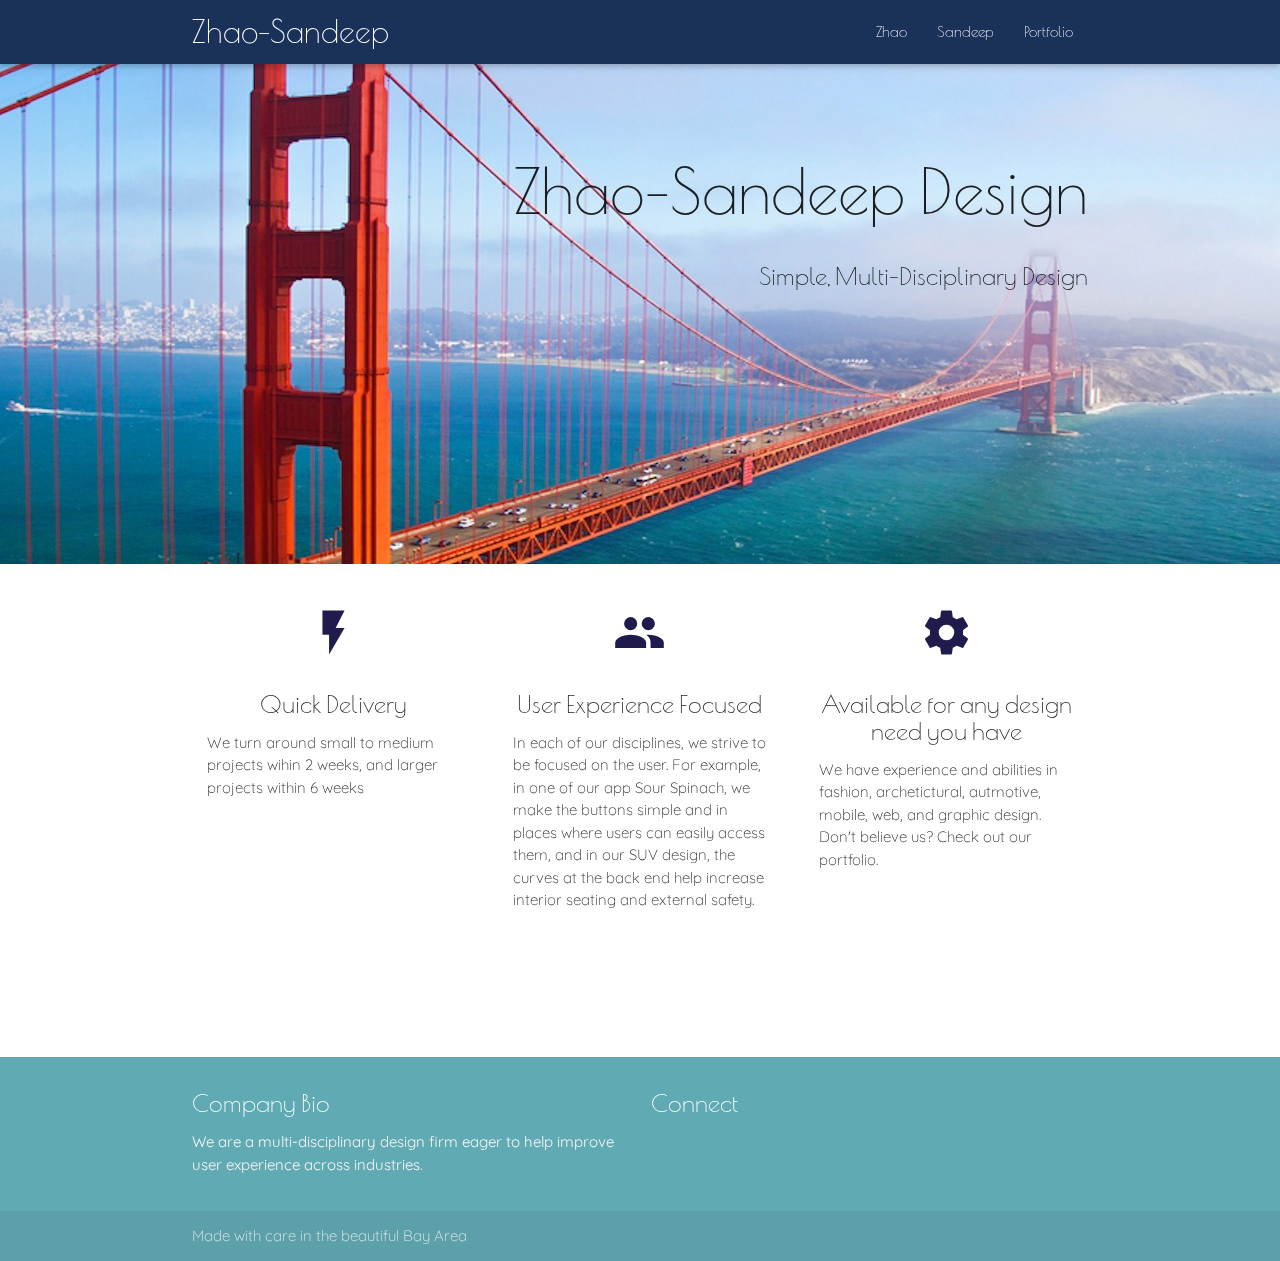
<file: index.html>
<!DOCTYPE html>
<html lang="en">
<head>
  <meta http-equiv="Content-Type" content="text/html; charset=UTF-8"/>
  <meta name="viewport" content="width=device-width, initial-scale=1, maximum-scale=1.0"/>
  <title>Zhao-Sandeep</title>

  <!-- CSS  -->
  <link href="https://fonts.googleapis.com/icon?family=Material+Icons" rel="stylesheet">
  <link href="css/materialize.css" type="text/css" rel="stylesheet" media="screen,projection"/>
  <link href="css/style.css" type="text/css" rel="stylesheet" media="screen,projection"/>
    <link href="css/font.css" type="text/css" rel="stylesheet" media="screen,projection"/>
    <link href='https://fonts.googleapis.com/css?family=Poiret+One' rel='stylesheet' type='text/css'>

 <link href='https://fonts.googleapis.com/css?family=Quicksand' rel='stylesheet' type='text/css'>
 
</head>
<body>
  <nav class="light-blue lighten-1" role="navigation">
    <div class="nav-wrapper container"><a id="logo-container" href="#" class="brand-logo">Zhao-Sandeep</a>
      <ul class="right hide-on-med-and-down">

        <li><a href="mulanzhao.html">Zhao</a></li>
 			
 <li><a href="samarthsandeep.html">Sandeep</a></li>
  <li><a href="portfolio.html">Portfolio</a></li>

      </ul>

      <ul id="nav-mobile" class="side-nav">
        <li><a href="mulanzhao.html">Zhao</a></li>
 			
 <li><a href="samarthsandeep.html">Sandeep</a></li>
      </ul>
   
 <a href="#" data-activates="nav-mobile" class="button-collapse"><i class="material-icons">menu</i></a>
    </div>
  </nav>

  <div id="index-banner" class="parallax-container">
    <div class="section no-pad-bot">
      <div class="container">
        <br><br>
        <h1 class="header right greyblue-text">Zhao-Sandeep Design</h1>
        <div class="row right">
          <h5 class="header col s12">Simple, Multi-Disciplinary Design</h5>
        </div>
        <div class="row center">
        
        </div>
        <br><br>

      </div>
    </div>
    <div class="parallax"><img src="placeholder.jpg" alt="Unsplashed background img 1"></div>
  </div>

  <div class="container">
    <div class="section">

      <!--   Icon Section   -->
      <div class="row">
        <div class="col s12 m4">
          <div class="icon-block">
            <h2 class="center brandblueicon-text"><i class="material-icons">flash_on</i></h2>
            <h5 class="center">Quick Delivery</h5>

            <p class="light">We turn around small to medium projects wihin 2 weeks, and larger projects within 6 weeks</p>
          </div>
        </div>

        <div class="col s12 m4">
          <div class="icon-block">
            <h2 class="center brandblueicon-text"><i class="material-icons">group</i></h2>
            <h5 class="center">User Experience Focused</h5>

            <p class="light">In each of our disciplines, we strive to be focused on the user. For example, in one of our app Sour Spinach, we make the buttons simple and in places where users can easily access them, and in our SUV design, the curves at the back end help increase interior seating and external safety.</p>
          </div>
        </div>

        <div class="col s12 m4">
          <div class="icon-block">
            <h2 class="center brandblueicon-text"><i class="material-icons">settings</i></h2>
            <h5 class="center">Available for any design need you have</h5>

            <p class="light">We have experience and abilities in fashion, archetictural, autmotive, mobile, web, and graphic design. Don't believe us? Check out our portfolio.</p>
          </div>
        </div>
      </div>

    </div>
    <br><br>

    <div class="section">

    </div>
  </div>

  <footer class="page-footer mint">
    <div class="container">
      <div class="row">
        <div class="col l6 s12">
          <h5 class="white-text">Company Bio</h5>
         <p class="grey-text text-lighten-4"> We are a multi-disciplinary design firm eager to help improve user experience across industries. </p>


        </div>

        <div class="col l3 s12">
          <h5 class="white-text">Connect</h5>
          <ul>
            <li><a class="white-text" href="#!"></a></li>
      
          </ul>
        </div>
      </div>
    </div>
    <div class="footer-copyright">
      <div class="container">
      Made with care in the beautiful Bay Area </div>
    </div>
  </footer>


  <!--  Scripts-->
  <script src="https://code.jquery.com/jquery-2.1.1.min.js"></script>
  <script src="js/materialize.js"></script>
  <script src="js/init.js"></script>

  </body>
</html>
</file>
<file: css/font.css>
html {

/*font-family: 'Poiret One', cursive;
*/  
font-family: 'Quicksand', sans-serif;
}
h1{
font-family: 'Poiret One', cursive;

}
h2{
font-family: 'Poiret One', cursive;

}
h3{
font-family: 'Poiret One', cursive;

}
h4{
font-family: 'Poiret One', cursive;

}
h5{
font-family: 'Poiret One', cursive;

}
a{
font-family: 'Poiret One', cursive;

}
</file>
<file: css/style.css>
/* Custom Stylesheet */
/**
 * Use this file to override Materialize files so you can update
 * the core Materialize files in the future
 *
 * Made By MaterializeCSS.com
 */

.icon-block {
  padding: 0 15px;
}
.icon-block .material-icons {
	font-size: inherit;
}
</file>
